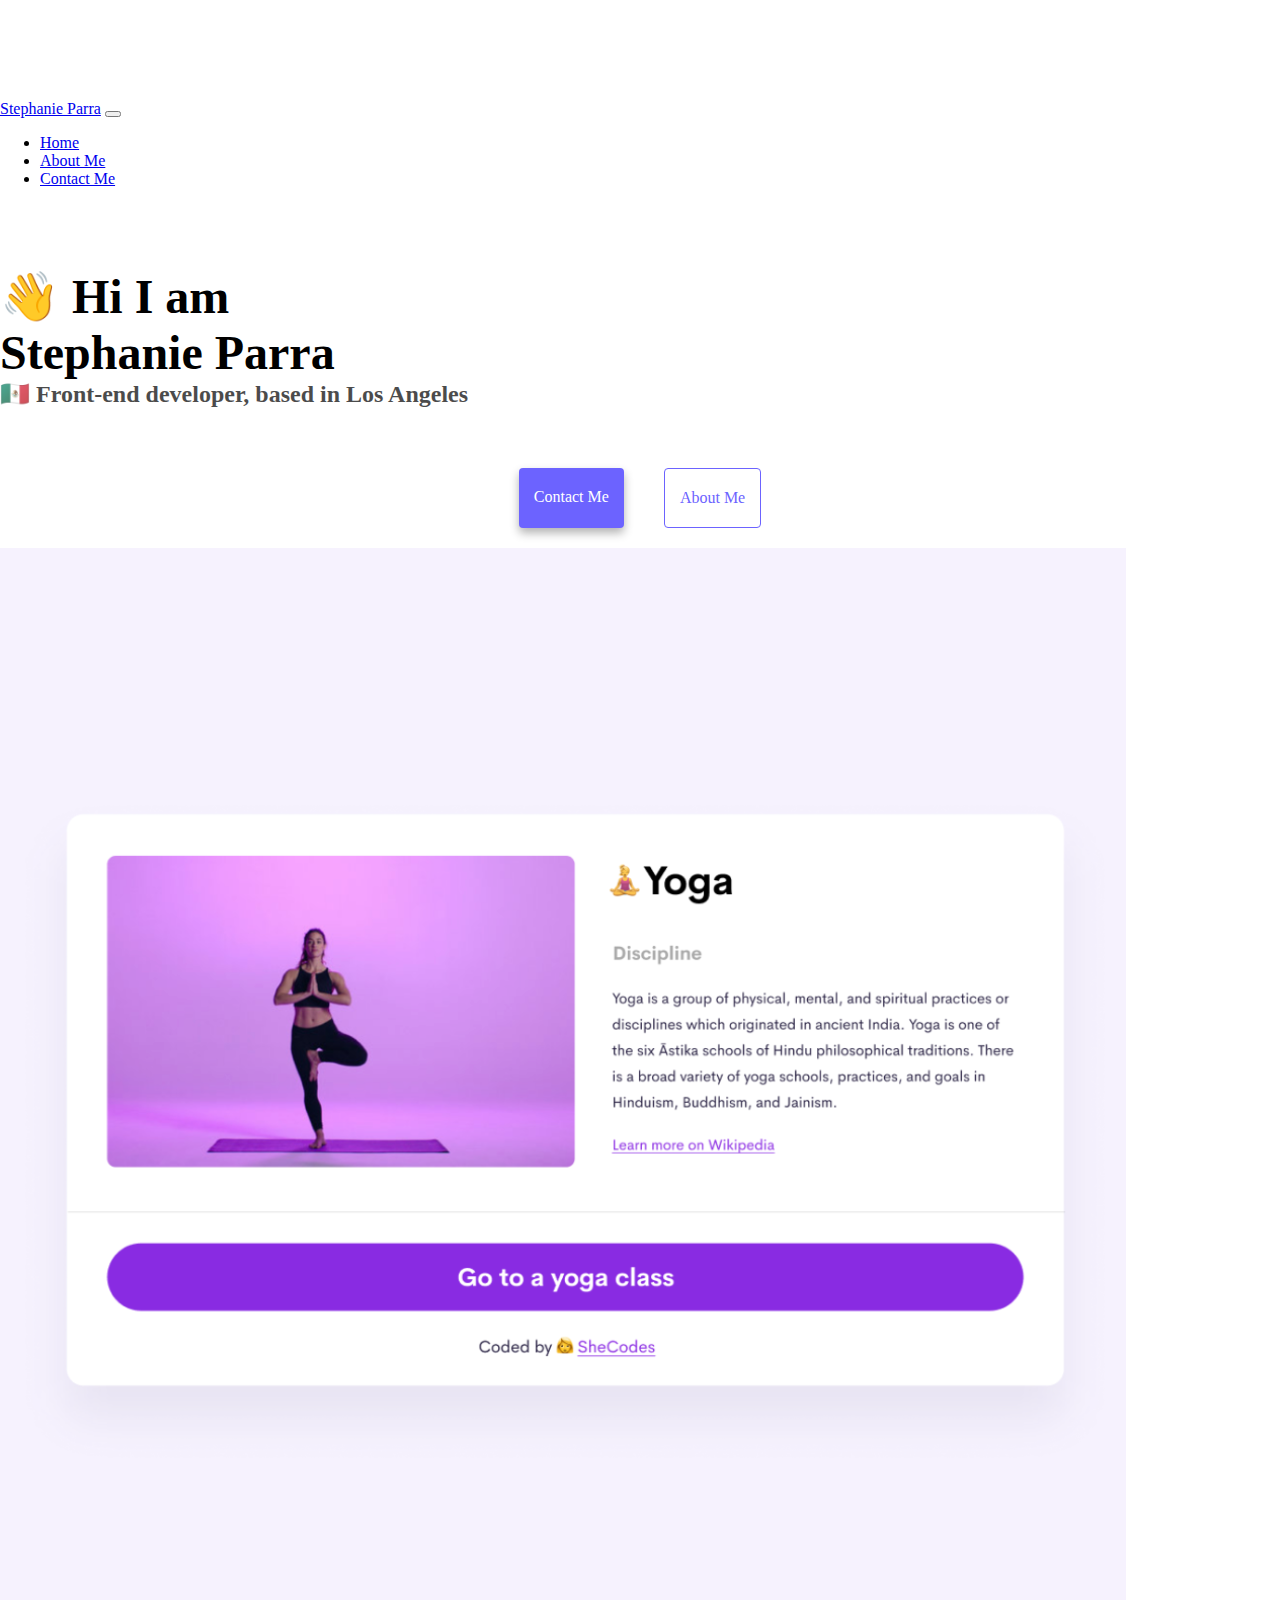
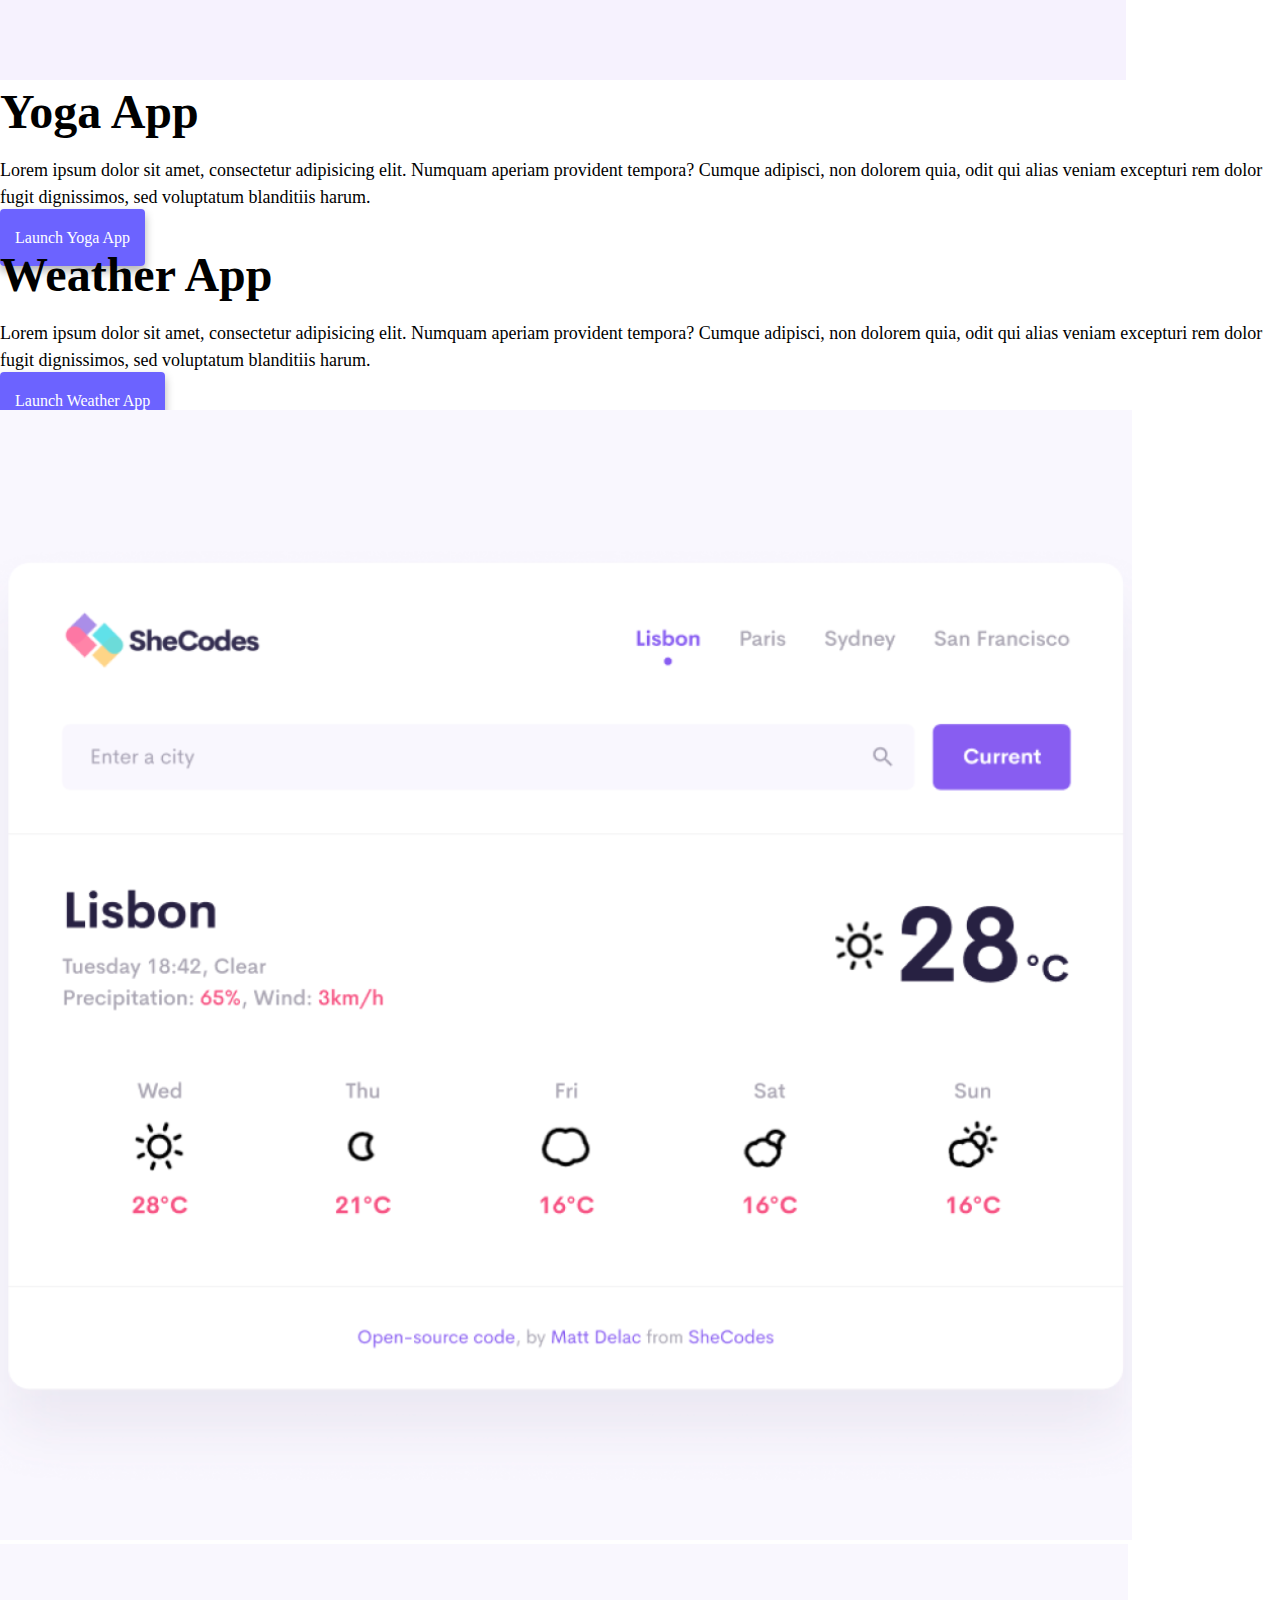
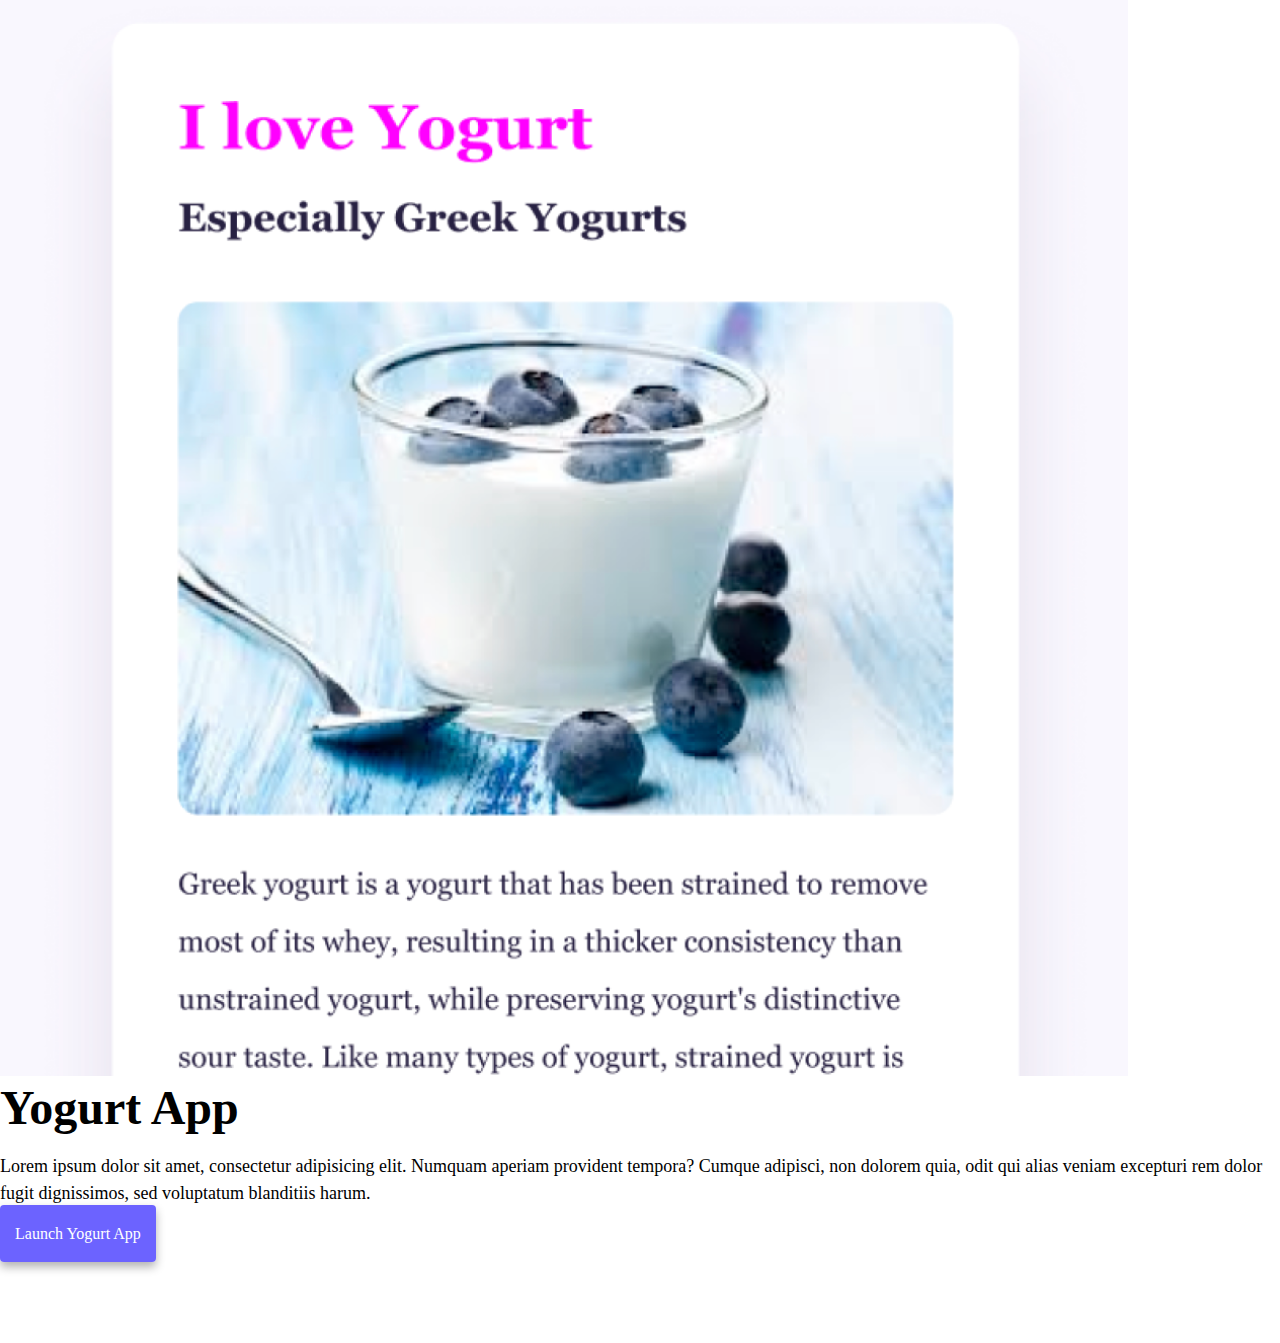
<file: index.html>
<!DOCTYPE html>
<html lang="en">
  <head>
    <meta charset="UTF-8" />
    <meta http-equiv="X-UA-Compatible" content="IE=edge" />
    <meta name="viewport" content="width=device-width, initial-scale=1.0" />
    <title>Frontend Developer | Stephanie Parra</title>
    <link rel="stylesheet" href="/src/style.css" />
    <meta
      name="description"
      content="Stephanie Parra is a front-end developer based in Los Angeles."
    />
    <link
      href="https://cdn.jsdelivr.net/npm/bootstrap@5.1.3/dist/css/bootstrap.min.css"
      rel="stylesheet"
      integrity="sha384-1BmE4kWBq78iYhFldvKuhfTAU6auU8tT94WrHftjDbrCEXSU1oBoqyl2QvZ6jIW3"
      crossorigin="anonymous"
    />
    <script
      src="https://cdn.jsdelivr.net/npm/bootstrap@5.1.3/dist/js/bootstrap.bundle.min.js"
      integrity="sha384-ka7Sk0Gln4gmtz2MlQnikT1wXgYsOg+OMhuP+IlRH9sENBO0LRn5q+8nbTov4+1p"
      crossorigin="anonymous"
    ></script>
  </head>
  <body>
    <nav class="navbar navbar-expand-lg navbar-light bg-light fixed-top">
      <div class="container">
        <a class="navbar-brand" href="/" title="Homepage">Stephanie Parra</a>
        <button
          class="navbar-toggler"
          type="button"
          data-bs-toggle="collapse"
          data-bs-target="#navbarNav"
          aria-controls="navbarNav"
          aria-expanded="false"
          aria-label="Toggle navigation"
        >
          <span class="navbar-toggler-icon"></span>
        </button>
        <div class="collapse navbar-collapse" id="navbarNav">
          <ul class="navbar-nav">
            <li class="nav-item">
              <a
                class="nav-link active"
                aria-current="page"
                href="/"
                title="Homepage"
                >Home</a
              >
            </li>
            <li class="nav-item">
              <a
                class="nav-link"
                href="/about.html"
                title="About Stephanie Parra"
                >About Me</a
              >
            </li>
            <li class="nav-item">
              <a
                class="nav-link"
                href="/about.html#contact"
                title="Contact Stephanie Parra"
                >Contact Me</a
              >
            </li>
          </ul>
        </div>
      </div>
    </nav>

    <div class="content">
      <h2 class="text-center">👋 Hi I am</h2>
      <h1 class="text-center">Stephanie Parra</h1>
      <h3 class="text-center">🇲🇽 Front-end developer, based in Los Angeles</h3>
      <div class="navigation-links mb-5">
        <a
          href="/about.html#contact"
          class="primary-link"
          title="Contact Stephanie Parra"
          >Contact me</a
        >
        <a
          href="/about.html"
          class="secondary-link"
          title="About Stephanie Parra"
          >About me</a
        >
      </div>

      <div class="container">
        <div class="row">
          <div class="col-sm-6">
            <img
              src="/images/yoga.png"
              alt="Yoga project"
              class="img-fluid rounded mb-5 d-none d-sm-block"
            />
          </div>
          <div class="col-sm-6">
            <h2 class="mb-3">Yoga App</h2>
            <p>
              Lorem ipsum dolor sit amet, consectetur adipisicing elit. Numquam
              aperiam provident tempora? Cumque adipisci, non dolorem quia, odit
              qui alias veniam excepturi rem dolor fugit dignissimos, sed
              voluptatum blanditiis harum.
            </p>
            <div class="mt-5">
              <a
                href="#"
                class="primary-link project-link"
                title="Launch Yoga App"
                >Launch Yoga App</a
              >
            </div>
          </div>
        </div>
        <div class="row mt-5">
          <div class="col-sm-6">
            <h2 class="mb-3">Weather App</h2>
            <p>
              Lorem ipsum dolor sit amet, consectetur adipisicing elit. Numquam
              aperiam provident tempora? Cumque adipisci, non dolorem quia, odit
              qui alias veniam excepturi rem dolor fugit dignissimos, sed
              voluptatum blanditiis harum.
            </p>
            <div class="mt-5">
              <a
                href="#"
                class="primary-link project-link"
                title="Launch Weather App"
                >Launch Weather App</a
              >
            </div>
          </div>
          <div class="col-sm-6">
            <img
              src="/images/weather.png"
              alt="Weather project"
              class="img-fluid rounded mb-5 d-none d-sm-block"
            />
          </div>
        </div>
        <div class="row mt-5">
          <div class="col-sm-6">
            <img
              src="/images/yogurt.png"
              alt="Yogurt project"
              class="img-fluid rounded mb-5 d-none d-sm-block"
            />
          </div>
          <div class="col-sm-6">
            <h2 class="mb-3">Yogurt App</h2>
            <p>
              Lorem ipsum dolor sit amet, consectetur adipisicing elit. Numquam
              aperiam provident tempora? Cumque adipisci, non dolorem quia, odit
              qui alias veniam excepturi rem dolor fugit dignissimos, sed
              voluptatum blanditiis harum.
            </p>
            <div class="mt-5">
              <a
                href="#"
                class="primary-link project-link"
                title="Launch Yogurt App"
                >Launch Yogurt App</a
              >
            </div>
          </div>
        </div>
      </div>
    </div>
  </body>
</html>
</file>
<file: src/style.css>
:root {
  --primary-color: #6c63ff;
  --secondary-color: #f5f2fe;
  --box-shadow: 0 5px 10px rgba(0, 0, 0, 0.3);
}

body {
  margin: 100px 0;
}

h1,
h2,
h3 {
  margin: 0;
}

h1 {
  font-size: 48px;
}

h2 {
  font-size: 48px;
}

h3 {
  font-size: 24px;
  opacity: 0.7;
}

p {
  font-size: 18px;
  line-height: 1.5;
}

.navigation-links {
  display: flex;
  margin-top: 40px;
  justify-content: center;
}

.navigation-links a {
  margin: 20px;
}

.primary-link {
  border-radius: 4px;
  padding: 20px 15px;
  text-decoration: none;
  text-transform: capitalize;
  background: var(--primary-color);
  box-shadow: var(--box-shadow);
  color: white;
}

.primary-link:hover {
  color: white;
}

.secondary-link {
  border-radius: 4px;
  padding: 20px 15px;
  text-decoration: none;
  text-transform: capitalize;
  color: var(--primary-color);
  border: 1px solid var(--primary-color);
}

.content {
  margin-top: 80px;
}

.homepage-link {
  color: var(--primary-color);
  text-align: center;
  display: block;
}

.about-paragraphs {
  margin: 30px 0;
}

.about-paragraphs p {
  margin: 10px;
}

.email-link {
  display: flex;
  justify-content: center;
  color: var(--primary-color);
  font-size: 28px;
  text-decoration: none;
}

.email-link:hover {
  text-decoration: underline;
}

@media (max-width: 576px) {
  h1 {
    font-size: 48px;
    line-height: 1.5;
  }

  h2 {
    font-size: 32px;
    text-align: center;
  }

  h3 {
    margin: 0 32px;
  }

  p {
    text-align: center;
  }

  .project-link {
    display: block;
    text-align: center;
    margin: 0 20px;
  }

  .email-link {
    font-size: 18px;
  }
}
</file>
